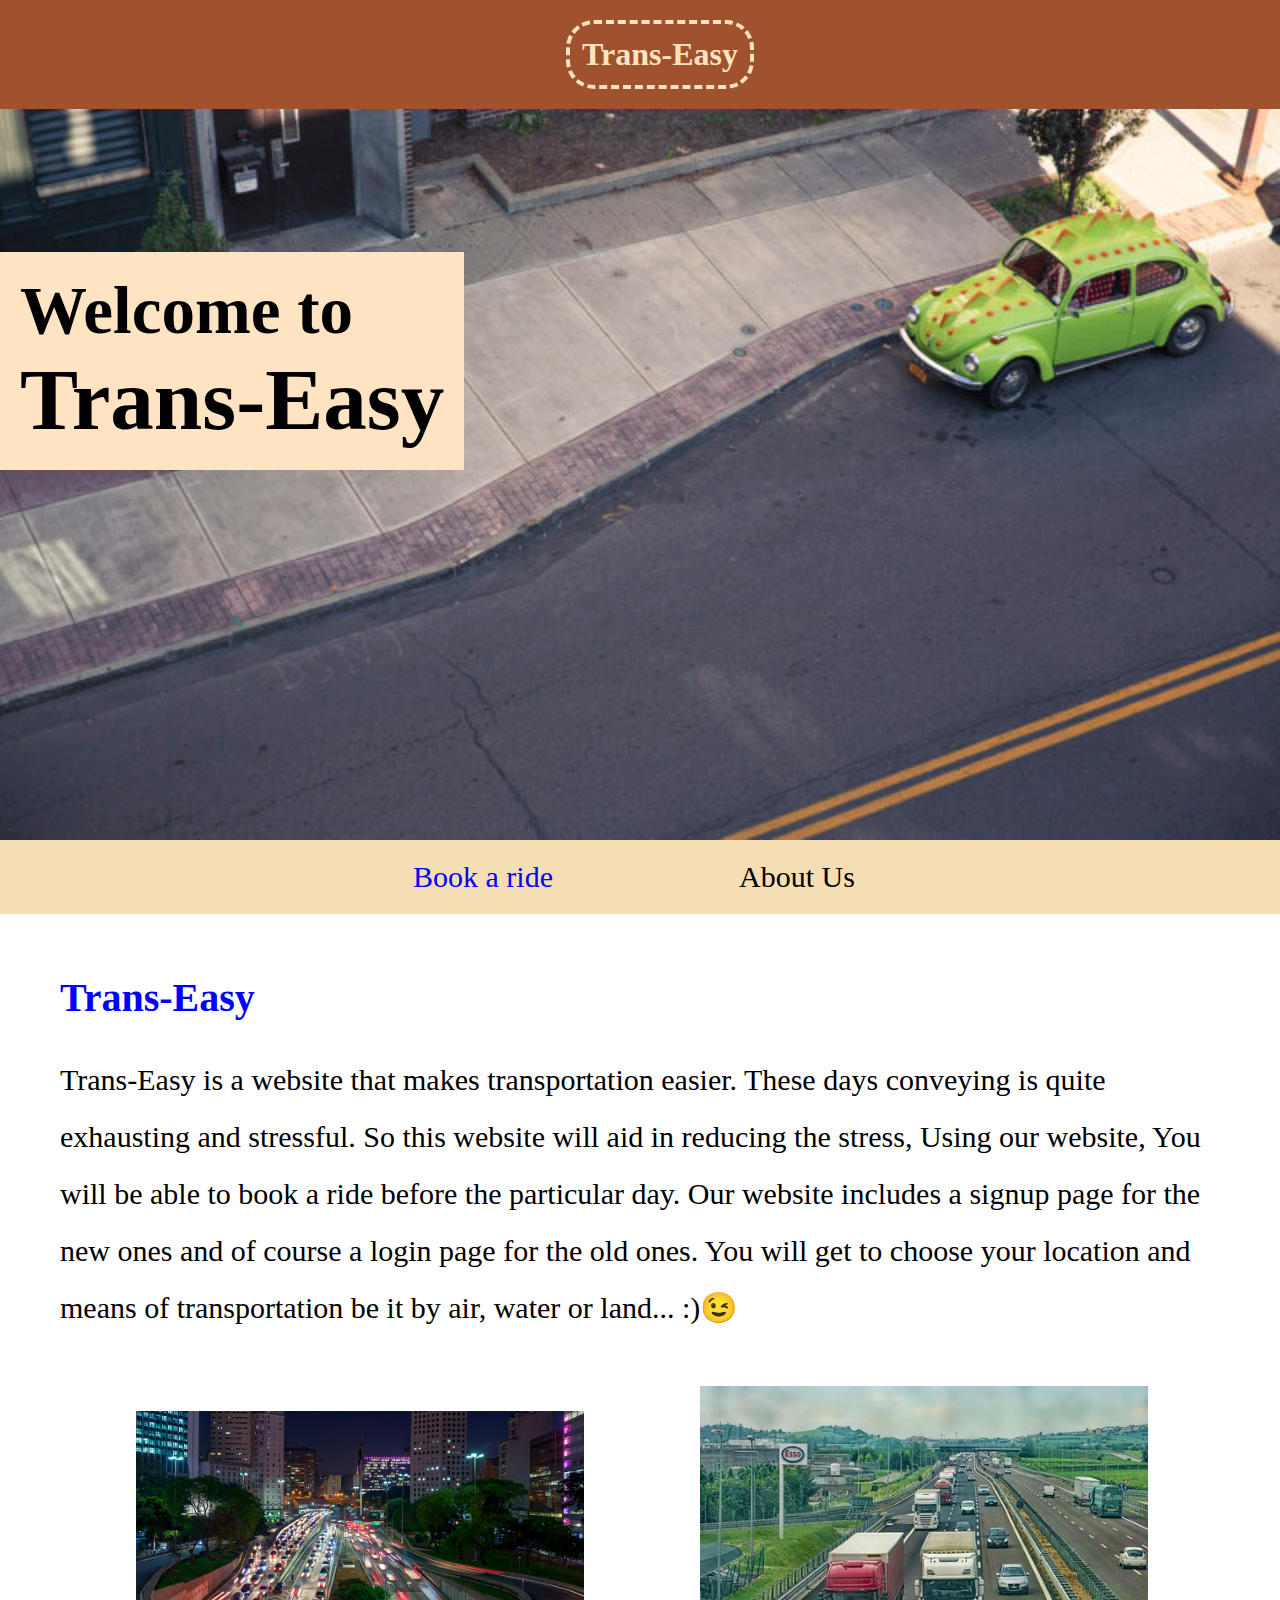
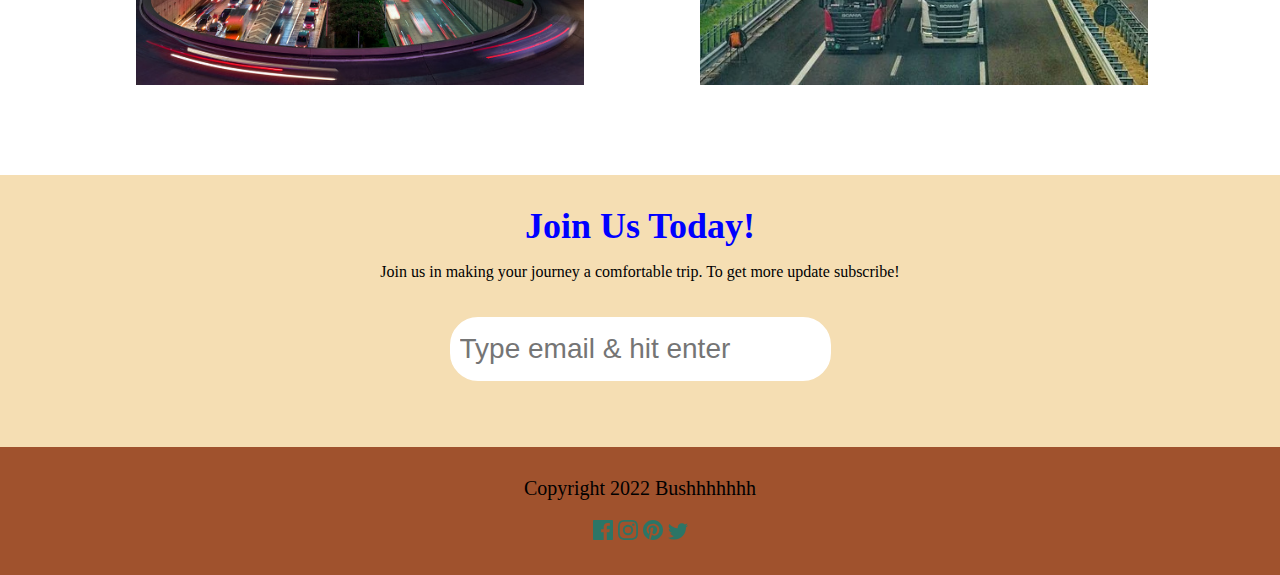
<file: index.html>
<html lang="en">
<head>
  <meta name="viewport" content="width=device-width, initial-scale=1.0">
  <link href="/img/fav.png" rel="icon" height="800px">
  <link rel="stylesheet" href="/styles.css">
  <title>Trans-Easy</title>
</head>
<body>
  <!-- header starts here -->
  <header>
    <h1>Trans-Easy</h1>
  </header>
  <!-- header ends here -->

  <!-- banner starts here -->
  <section class="banner">
    <img src="/img/banner2.jpg" alt="Trans-Easy welcome banner">
    <div class="welcome">
      <h2>Welcome to <br><span>Trans-Easy</span></h2>
    </div>
  </section>
  <!-- banner ends here -->

  <!-- nav starts here -->
  <nav class="main-nav">
    <ul>
      <li><a href="/book.html" class="book">Book a ride</a></li>
      <li><a href="/about.html">About  Us </a></li>
    
    </ul>
  </nav>
  <!-- nav ends here -->



  <!-- main content starts here -->
  <main>
    <article>
      <h2>Trans-Easy</h2>
      <p>Trans-Easy is a website that makes transportation easier. These days conveying is quite exhausting and stressful. So this website will aid in reducing the stress, Using our website, You will be able to book a ride before the particular day. Our website includes a signup page for the new ones and of course a login page for the old ones. You will get to choose your location and means of transportation be it by air, water or land... :)😉  </p>
    </article>
    <ul class="images">
      <li><img src="/img/thumb1.jpg" alt="mario thumbnail 1"></li>
      <li><img src="/img/thumb2.webp" alt="mario thumbnail 2"></li>
    </ul>
  </main>
  <!-- main content ends here -->


   <!-- section starts here -->
  <section class="join">
    <h2>Join Us Today!</h2>
    <p>Join us in making your journey a comfortable trip. To get more update subscribe!</p>
    <form>
      <input type="email" name="email" placeholder="Type email & hit enter" required>
    </form>
  </section>
  <!-- section ends here -->



  <!-- footer starts here -->
  <footer>

    <p class="copyright">Copyright 2022 Bushhhhhhh</p>
    <p>
    <a href="https://web.facebook.com/?_rdc=1&_rdr"> <img src="/img/icon-facebook.svg" alt=""></a> 
     <a href="https://www.instagram.com/"> <img src="/img/icon-instagram.svg" alt=""></a>
     <a href="https://www.pinterest.com/pin/2533343530615457/"> <img src="/img/icon-pinterest.svg" alt=""></a>
      <a href="www.twitter.com"><img src="/img/icon-twitter.svg" alt=""></a>
    </p>
  </footer>
    <!-- footer ends here -->
</body>

</html>
</file>
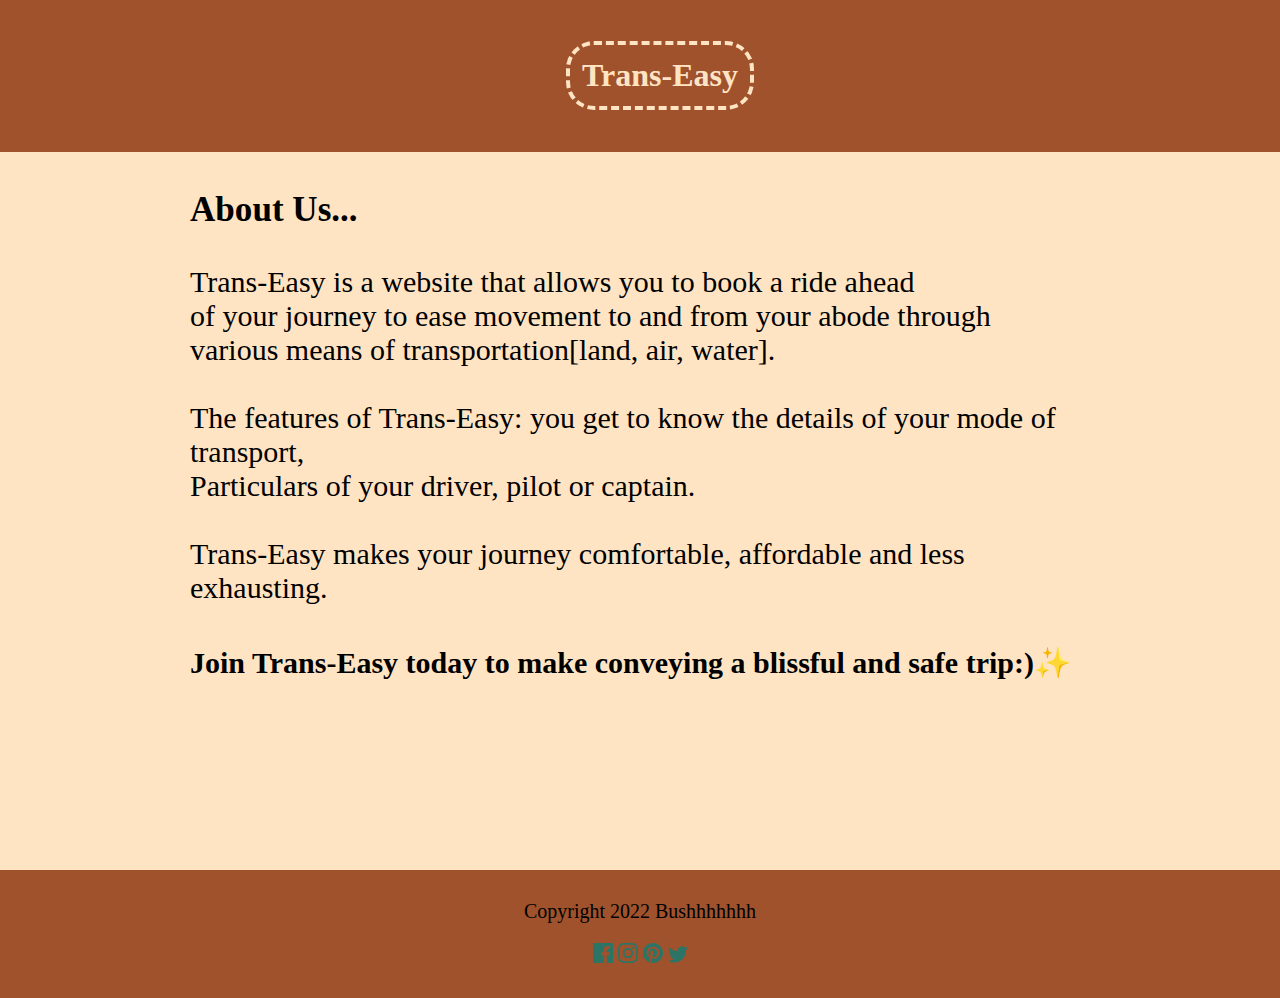
<file: about.html>
<!DOCTYPE html>
<html lang="en">
<head>
    <meta charset="UTF-8">
    <meta http-equiv="X-UA-Compatible" content="IE=edge">
    <meta name="viewport" content="width=device-width, initial-scale=1.0">
    <link href="/img/fav.png" rel="icon" height="800px">
    <title>Trans-Easy</title>
</head>
<style>
    body{
        margin: 0;
        padding: 0;
        font-family: cursive;
        color: black;
        background-color: bisque;
    }
    header{
        background-color: sienna;
        padding: 20px;
        text-align: center;
        color: bisque;
        width: 100%;
        position: fixed;
        z-index: 1;
        left: 0;
        top: 0;
    
    }
    header h1{
        border: 4px dashed bisque;
        display: inline-block;
        border-radius: 28px;
        padding: 12px;
    }
    main{
        margin: 190px;
        font-size: 30px;
    }
    footer{
            background-color: sienna;
            padding: 10px;
            text-align: center;
            font-size: 20px;
       }

</style>
<body>
  <header>
    <h1>Trans-Easy</h1>
  </header>
  <main>
    <h3>About Us...</h3>
    <p>Trans-Easy is a website that allows you to book a ride ahead <br>
    of your journey to ease movement to and from your abode through <br>
    various means  of transportation[land, air, water].
    
    <br><br>
    The features of Trans-Easy: you get to know the details of your mode  of transport, <br>Particulars of your driver, pilot or captain. <br> <br> 
    Trans-Easy makes your journey comfortable, affordable and less exhausting.</p>
        <h4>Join Trans-Easy today to make conveying a blissful and safe trip:)✨ </h4>
    </main>
    <footer>
        <p class="copyright">Copyright 2022 Bushhhhhhh</p>
        <p>
            <a href="https://web.facebook.com/?_rdc=1&_rdr"> <img src="/img/icon-facebook.svg" alt=""></a> 
            <a href="https://www.instagram.com/"><img src="/img/icon-instagram.svg" alt=""></a>
            <a href="https://www.pinterest.com/pin/2533343530615457/"> <img src="/img/icon-pinterest.svg" alt=""></a>
             <a href="www.twitter.com"><img src="/img/icon-twitter.svg" alt=""></a>
        </p>
      </footer>
</body>
</html>
</file>
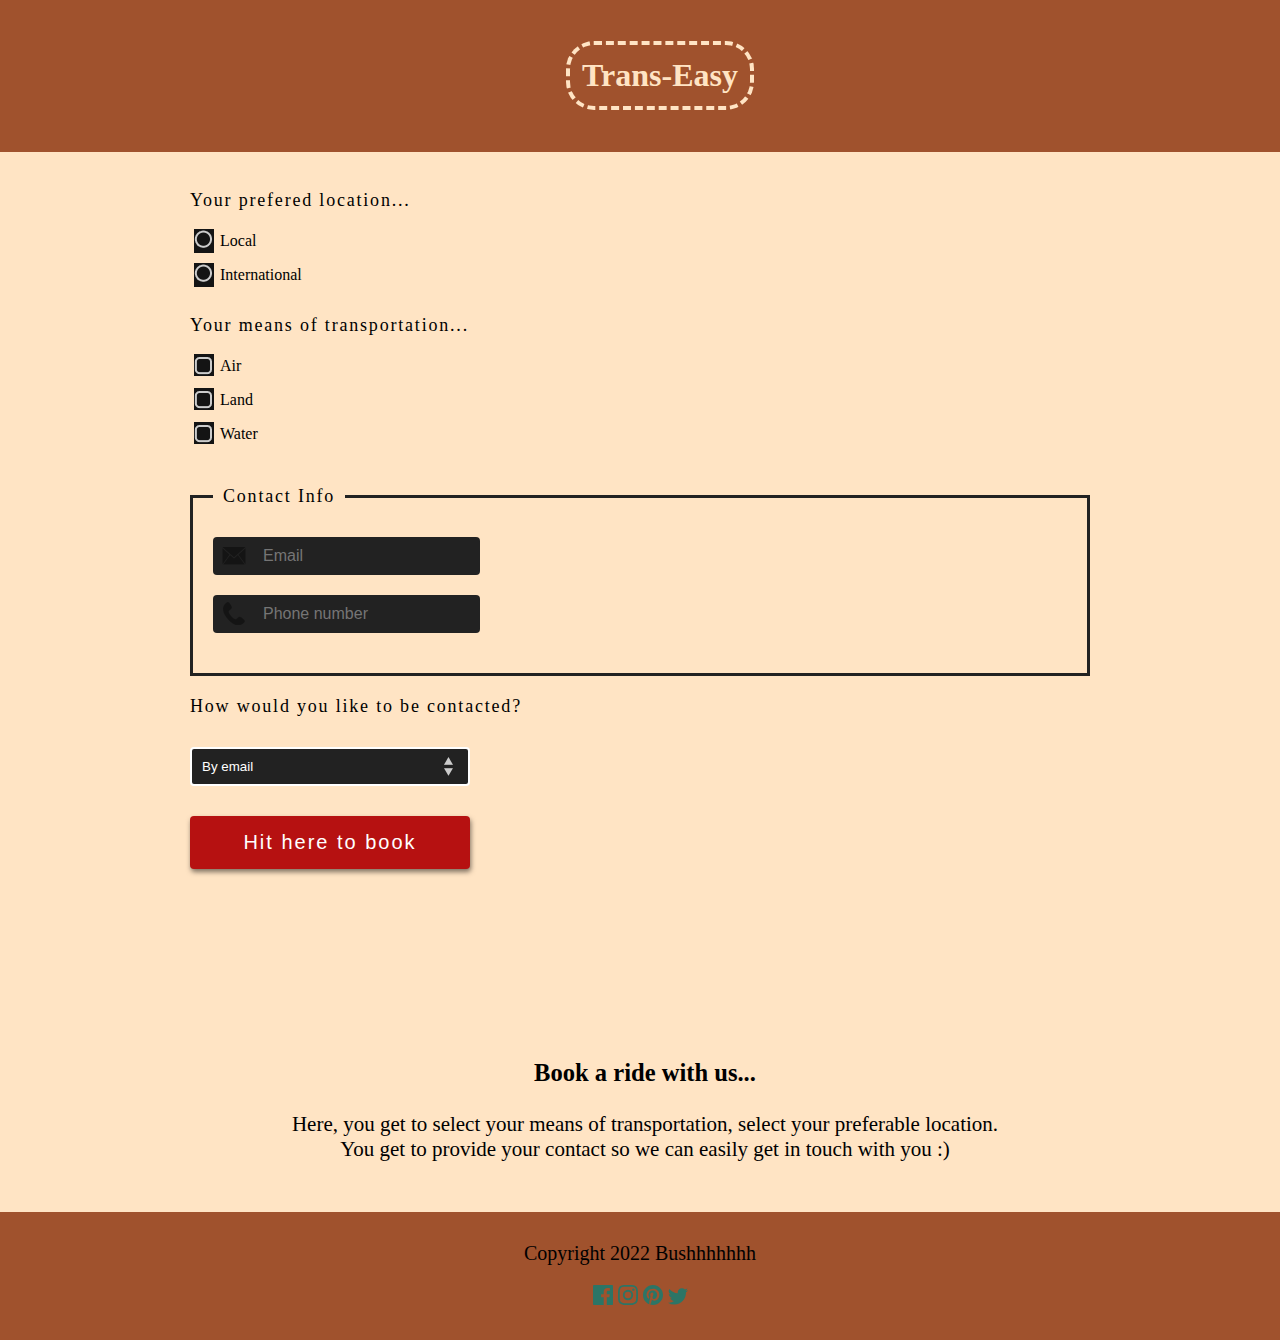
<file: book.html>
<html>
  <head>
    <meta name="viewport" content="width=device-width, initial-scale=1.0">
    <link href="/img/fav.png" rel="icon" height="800px">
    <title>Trans-Easy</title>
    <!-- css styles start here -->

        <style>
            /* body starts here */
            body{
                margin: 0;
                padding: 0; 
                font-family: cursive;
                color: black;
                background-color: bisque;
            }
             /* body ends here */


            /* header starts here */
            header{
                background-color: sienna;
                padding: 20px;
                text-align: center;
                color: bisque;
                width: 100%;
                position: fixed;
                z-index: 1;
                left: 0;
                top: 0;

            }
            header h1{
                border: 4px dashed bisque;
                display: inline-block;
                border-radius: 28px;
                padding: 12px;
            }
           /* header ends here */

            /* form starts here */
            form{ 
                 margin: 190px;
                 color: black;
                }
            form p{
                font-size: 18px;
                letter-spacing: 0.1em;
            }
            

            input[type="radio"] {
                opacity: 0;
                margin: 0;
                width: 0;
           }
           label[for="cal"],
           label[for="nat"] {
                margin-bottom: 10px;
                display: inline-block;
                padding-left: 26px;
                background: url(img/checks.png) no-repeat;
                background-position: 0 -32px;
                line-height: 24px;
                cursor: pointer;
            }
            input:checked + label[for="cal"],
            input:checked + label[for="nat"] {
                background-position: 0 0;
                color: red;
            }


            input[type="checkbox"]{
                opacity: 0;
                width: 0;
                margin: 0;
            }
            label[for="air"], label[for="land"],
            label[for="water"]{
                display: inline-block;
                margin-bottom: 10px;
                padding-left: 26px;
                background: url(img/checks.png) no-repeat;
                background-position: 0 -98px;
                line-height: 24px;
                cursor: pointer;
            }
            input:checked + label[for="air"],
            input:checked + label[for="land"],
            input:checked + label[for="water"]{
                background-position: 0 -65px;
                color: red;
            }

        fieldset{
            padding: 20px;
            margin: 20px 0;
            border: 3px solid #222;
        }
        legend{
            padding: 10px;
            font-size: 18px;
            letter-spacing: 0.1em;
        }
        input[type="email"],
        input[type="telephone"]{
            display: block;
            margin-bottom: 20px;
            padding: 10px 10px 10px 50px;
            border: 0;
            border-radius: 4px;
            background: url(img/inputs.png) no-repeat;
            background-color:#222 ;
            font-size: 16px;
            color: #fff;
            float: left;
            clear: both;
        }
        input[type="email"]{
            background-position: 7px 8px;
        }
        input[type="telephone"]{
            background-position: 7px -58px;
        }
        select{
                -webkit-appearance: none;
                -moz-appearance: none;
                -o-apperance: none;
                -ms-apperance: none;
                appearance: none;
                display: block;
                margin: 30px 0;
                padding: 10px 50px 10px 10px;
                background: url(img/select.png) no-repeat 95% center;
                background-color: #222;
                color: #fff;
                border-radius: 4px;
                border: 2px solid white;
                width: 280px;
        }
        input[type="submit"]{
            background-color: #b61111;
            padding: 15px;
            color: #fff;
            font-size: 20px;
            letter-spacing: 0.1em;
            border-radius: 4px;
            border: 0;
            box-shadow: 1px 3px 5px rgba(0, 0, 0, 0.5);
            width: 280px;
        }
        input[type="email"]:valid,
        input[type="telephone"]:valid{
            border: 2px solid #fff;
        }
        input[type="email"]:valid{
            background-position: 7px -22px;
        }
        input[type="telephone"]:valid{
            background-position: 7px -97px;
        }
        input[type="email"]:valid + .tick ,
        input[type="telephone"]:valid + .tick{
            background: url(img/tick.png) center;
            background-size: 100%;
            display: block;
            width: 20px;
            height: 20px;
            float: left;
            margin: 10px;
        }
        /* form ends here */

        /* main starts here */
        main{
           margin: 20px 40px 50px 50px;
           font-size: 21px;
           color: black;
           text-align: center;
        }
        /* main ends here */

        /* footer starts here */
        footer{
            background-color: sienna;
            padding: 10px;
            text-align: center;
            font-size: 20px;
       }
       /* footer ends here */
        </style>


    <!-- css styles ends here -->
  </head>
  <body>

      <!-- header starts here -->
    <header>
        <h1>Trans-Easy</h1>
    </header>
    
    <!-- header ends here -->

    <form>
      <!-- Gender -->
      <p>Your prefered location...</p>
      <input type="radio" name="location" id="cal">
      <label for="cal">Local</label><br>
      <input type="radio" name="location" id="nat">
      <label for="nat">International</label>
    

      <!-- Interests -->
      <p>Your means of transportation...</p>
      <input type="checkbox" name="place" id="air" />
      <label for="air">Air</label><br/>
      <input type="checkbox" name="place" id="land" />
      <label for="land">Land</label><br/>
      <input type="checkbox" name="place" id="water" />
      <label for="water">Water</label>

      <!-- Contact details -->
      <fieldset>
        <legend>Contact Info</legend>
        <input type="email" placeholder="Email" required />
        <span class="tick"></span>
        <input type="telephone" placeholder="Phone number" required />
        <span class="tick"></span>
      </fieldset>
      <!-- Preferred -->
      <p>How would you like to be contacted?</p>
      <select>
        <option>By email</option>
        <option>By telephone</option>
      </select>
      <input type="submit" value="Hit here to book" />
    </form>
    <main>
        <h3>Book a ride with us...</h3>
        <p>Here, you get to select your means of transportation, select your preferable location. <br>
        You get to provide your contact so we can easily get in touch with you :)</p>
    </main>
   
    <footer>
        <p class="copyright">Copyright 2022 Bushhhhhhh</p>
        <p>
            <a href="https://web.facebook.com/?_rdc=1&_rdr"> <img src="/img/icon-facebook.svg" alt=""></a> 
            <a href="https://www.instagram.com/"> <img src="/img/icon-instagram.svg" alt=""></a>
            <a href="https://www.pinterest.com/pin/2533343530615457/"> <img src="/img/icon-pinterest.svg" alt=""></a>
             <a href="www.twitter.com"><img src="/img/icon-twitter.svg" alt=""></a>
        </p>
      </footer>
  </body>
</html>
</file>
<file: styles.css>
body, ul, li, h1, h2, a{
  margin: 0;
  padding: 0;
  font-family: cursive;
}
/* header starts here */
header{
  background-color: sienna;
  padding: 20px;
  text-align: center;
  color: bisque;
  width: 100%;
  position: fixed;
  z-index: 1;
  left: 0;
  top: 0;
 
}
header h1{
  border: 4px dashed bisque;
  display: inline-block;
  border-radius: 28px;
  padding: 12px;
}
/* header ends here */

/* banner starts here */
.banner{
  position: relative;
}
.banner img{
  width: 1498px;
  max-width: 100%;
}
.banner .welcome{
  position: absolute;
  left: 0;
  top: 30%;
  background-color: bisque;
  padding: 20px;
  color: black;
}
.banner .welcome h2{
  font-size: 74px;
}
.banner .welcome h2 span{
  font-size: 1.3em ;
}
/* banner ends here */


/* nav starts here */
nav{
  position: sticky;
  top: 115px;
  background-color: wheat;
  padding: 20px;
}
nav li a{
  text-decoration: none;
  color: black;
}
nav li a.book{
  color: blue;
}
nav ul{
  max-width: 100%;
  margin: 0 auto;
  text-align: center;
}
nav li{
  width: 25%;
  font-size: 30px;
  display: inline-block;
}
/* nav ends here */

/* main content starts here */
main{
  margin: 20px auto;
  padding: 40px 60px;
}
article h2{
  color: blue;
  font-size: 40px;
}
article p{
  line-height: 1.9em;
  font-size: 30px;
}
.images{
  margin: 10px 20px;
  white-space: nowrap;
  text-align: center;
}
.images li {
  width: 40%;
  margin: 20px 5%;
  display: inline-block;
}
.images li img{
  max-width: 100%;
}
/* main content ends here */

/* section starts here */
section.join{
  background-color: wheat ;
  text-align: center;
  padding: 30px 12px;
}
section.join h2{
  font-size: 36px;
  color: blue;
}
form input{
  padding: 12px 6px;
  border: 4px solid white;
  font-size: 28px;
  margin: 20px;
  border-radius: 28px;
}
/* section ends here */

/* footer starts here */
footer{
  background-color: sienna;
  padding: 10px;
  text-align: center;
  font-size: 20px;
}
/* footer ends here */


/* hover effect */

nav li a:hover{
  text-decoration: underline;
  text-decoration-style: double;
}
article p::selection{
    color: blueviolet;
}
.images li img:hover{
  position: relative;
  top: 4px;
}
form input:focus{
  border: 4px solid green;
  outline: none;
}
form input:valid{
  border: 4px solid grey;
}

/* responsive design */

@media screen and (max-width: 1400px) {
    .banner .welcome h2{
      font-size: 28px;
    }
    .banner img{
      width: 1498px;
      max-width: 100%;
    }
}
@media screen and (max-width: 850px){
  .banner .welcome{
    position: relative;
    text-align: center;
  }
  .banner .welcome br{
    display: none;
  }
  .banner .welcome span{
    font-size: 1em;
  }
  .banner img{
    width: 1498px;
    max-height: 100%;
    max-width: 100%;
    background: fixed;
  }
}
@media screen and (max-width:760px) {
  nav li{
    font-size: 25px;
  }
  .banner img{
    width: 1498px;
    max-width: 100%;
    max-height: 100%;
    background:fixed;
  }
}
@media screen and (max-width: 580px) {
  nav li{
    display: block;
    font-size: 19px;
    line-height: 1.8em;
  }
  .banner img{
    width: 1498px;
    max-width: 100%;
    max-height: 100%;
    background:fixed;
  }
}
@media screen and (max-width: 455px){
  nav li{
    font-size: 15px;
  }
}
@media screen and (max-width:430px) {
  .banner .welcome h2{
    font-size: 20px;
  }
}
@media screen and (max-width: 411px){
  nav li{
    font-size: 11px;
  }
  article p{
    font-size: 15px;
  }
}
@media screen and (max-width: 415px) {
  form input{
    font-size: 20px;
  }
}
@media screen and (max-width: 360px){
  article h2{
    font-size: 20px;
  }
  .banner img{
    width: 1498px;
    max-width: 100%;
    max-height: 100%;
    background:fixed;
  }
}
@media screen and (max-width: 590px) {
  .images li{
    display: inline-block;
    margin: 8px;
    width: 50%;
  }
}
@media screen and (min-width: 1000px) {
  .banner .welcome h2{
    font-size: 67px;
  }
}
</file>
